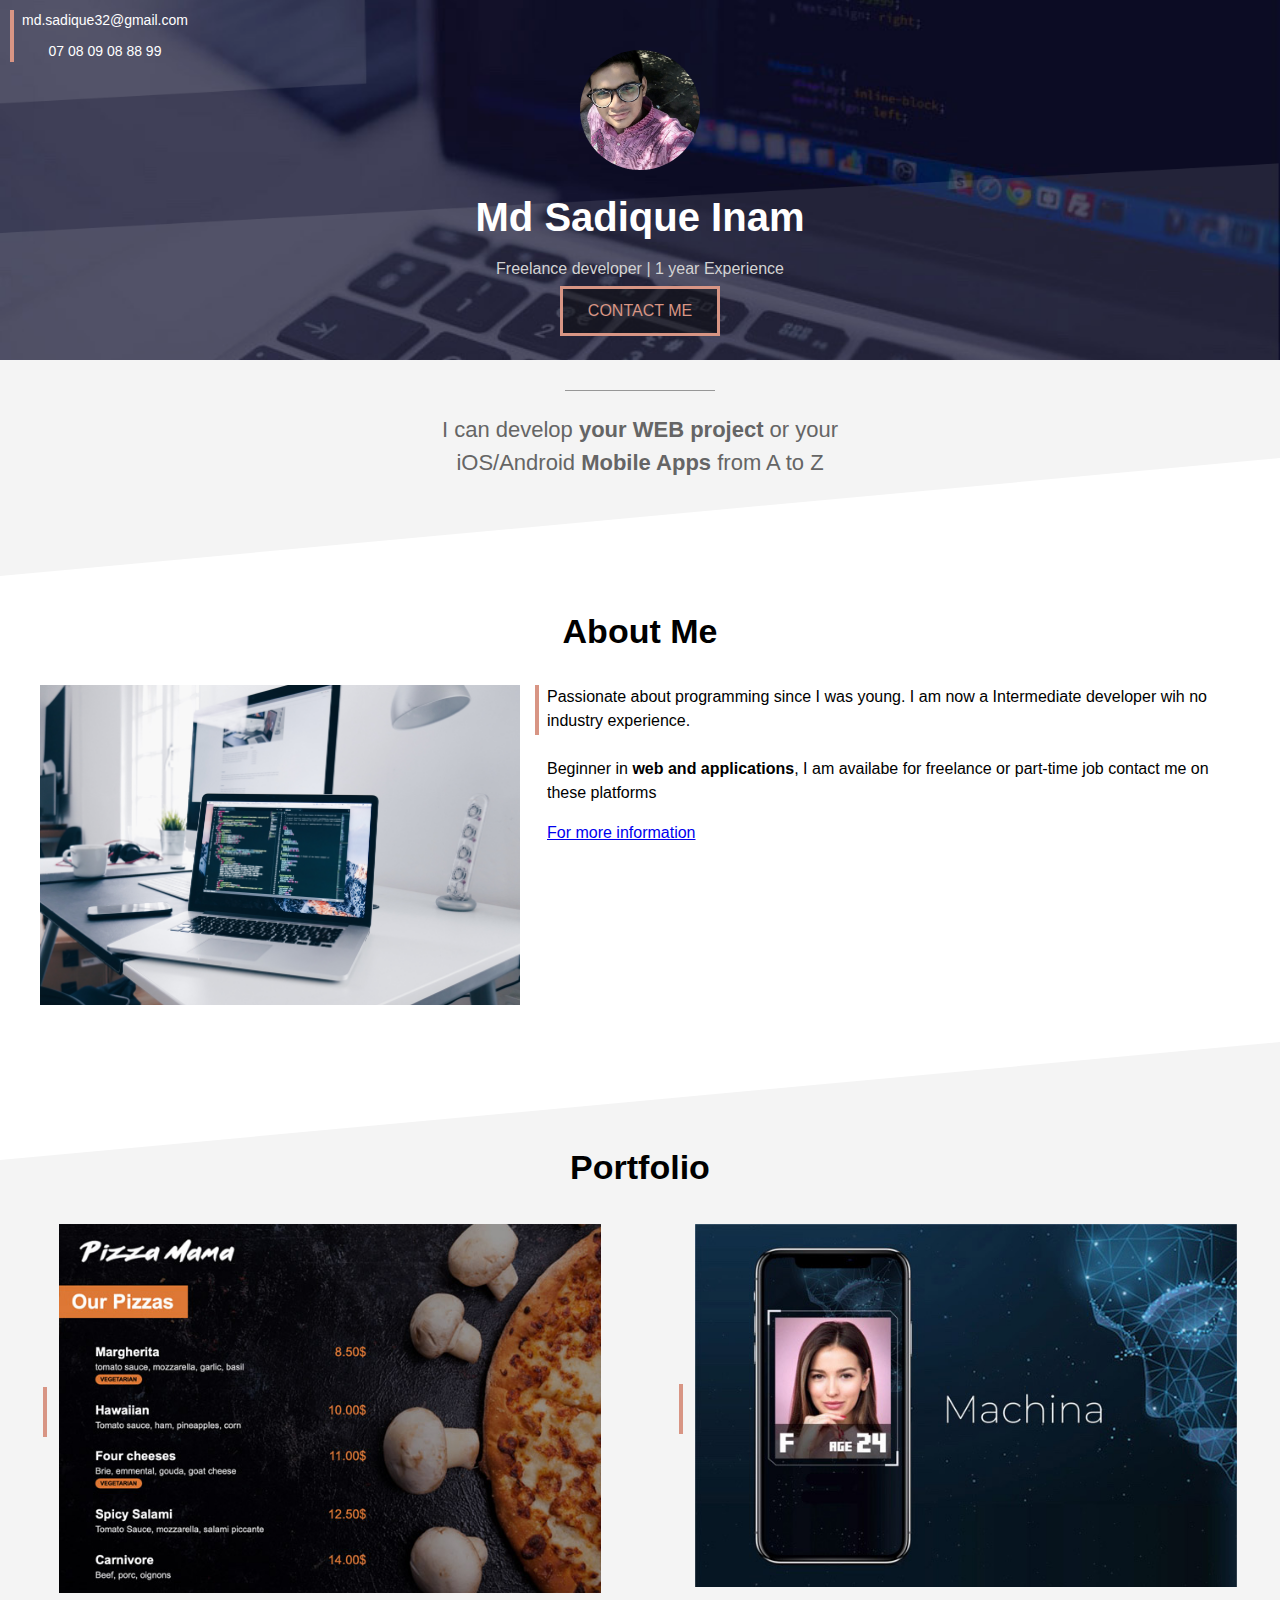
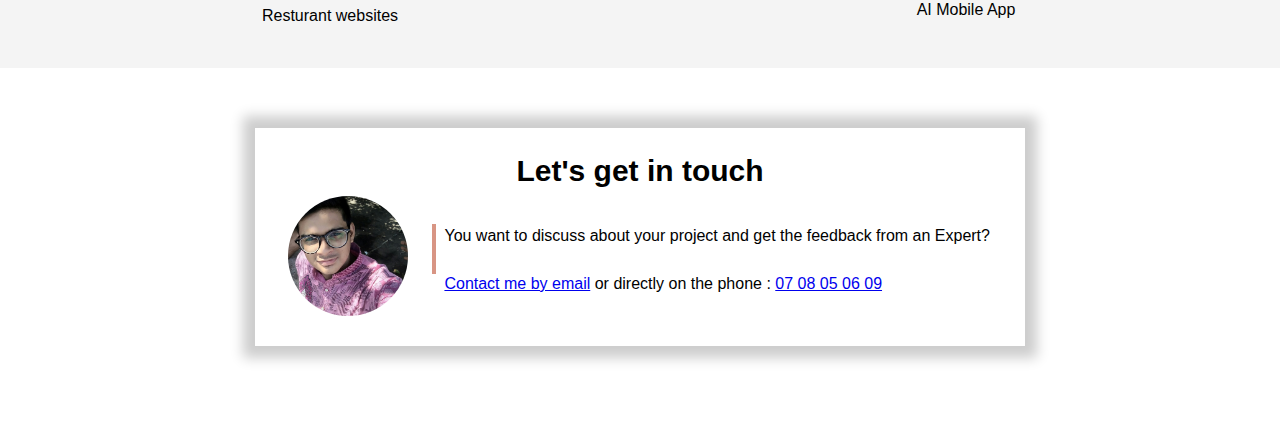
<file: index.html>
<!DOCTYPE html>
<html lang="en">

<head>
    <meta charset="UTF-8">
    <meta http-equiv="X-UA-Compatible">
    <meta name="viewport" content="width=device-width, initial-scale=1.0">
    <link rel="stylesheet" href="style.css" />
    <title>Md Sadique Inam</title>
</head>

<body>
    <!-- cover -->
    <div class="cover" align="center">
        <img class="cover-profile md-profile-image" src="images/md.jpg">
        <h1>Md Sadique Inam</h1>
        <p>Freelance developer | 1 year Experience</p>
        <div style="text-align: center;">
            <a class="contact-us" href="mailto:md.sadique32@gmail.com">CONTACT ME</a>
        </div>
        <div class="cover-contact">
            <a href="mailto:md.sadique32@gmail.com">md.sadique32@gmail.com</a>
            <a href="tel:+911234567890">07 08 09 08 88 99</a>
        </div>
    </div>

    <!-- gray-section-1 -->
    <div class="section gray-section-1">
        <div class="seperator"></div>
        <p>I can develop <b>your WEB project</b> or your iOS/Android <b>Mobile Apps</b> from A to Z</p>
    </div>

    <!-- white-section-1 -->
    <div class="section">
        <h2>About Me</h2>
        <img class="col40" src="images/profile2.jpg">
        <div class="col60">
            <div class="text-with-verticle-line">
                <p>Passionate about programming since I was young. I am now a Intermediate developer wih no industry experience.
                    <br><br>
                    Beginner in <b>web and applications</b>, I am availabe for freelance or part-time job contact me on these platforms
                </p>
                <a href="#">For more information</a>
            </div>
        </div>
    </div>

    <!-- gray-section-2 -->
    <div class="section gray-section-2">
        <h2>Portfolio</h2>
        <table class="col-portfolio" style="display: inline-block;">
            <tr>
                <td>
                    <div class="vertical-bar"></div>
                </td>
                <td><a href="portfolio-restaurant-website.html"><img style="width: 100%;" src="images/project1small.jpg"></a></td>
            </tr>
            <tr>
                <td></td>
                <td align="center"><a style="text-decoration: none; color: black;" href="portfolio-restaurant-website.html">Resturant websites</a></td>
            </tr>
        </table>
        <table class="col-portfolio float-right">
            <tr>
                <td>
                    <div class="vertical-bar"></div>
                </td>
                <td><a href="#"><img style="width: 100%; max-width: 655px;" src="images/project2small.jpg"></a></td>
            </tr>
            <tr>
                <td></td>
                <td align="center"><a style="text-decoration: none; color: black;" href="portfolio-AI-mobile-app.html">AI Mobile App</a></td>
            </tr>
        </table>
    </div>

    <!-- white-section-1 -->
    <iframe src="contact-frame.html" frameborder="0" scrolling="no"></iframe>
    
</body>

</html>
</file>
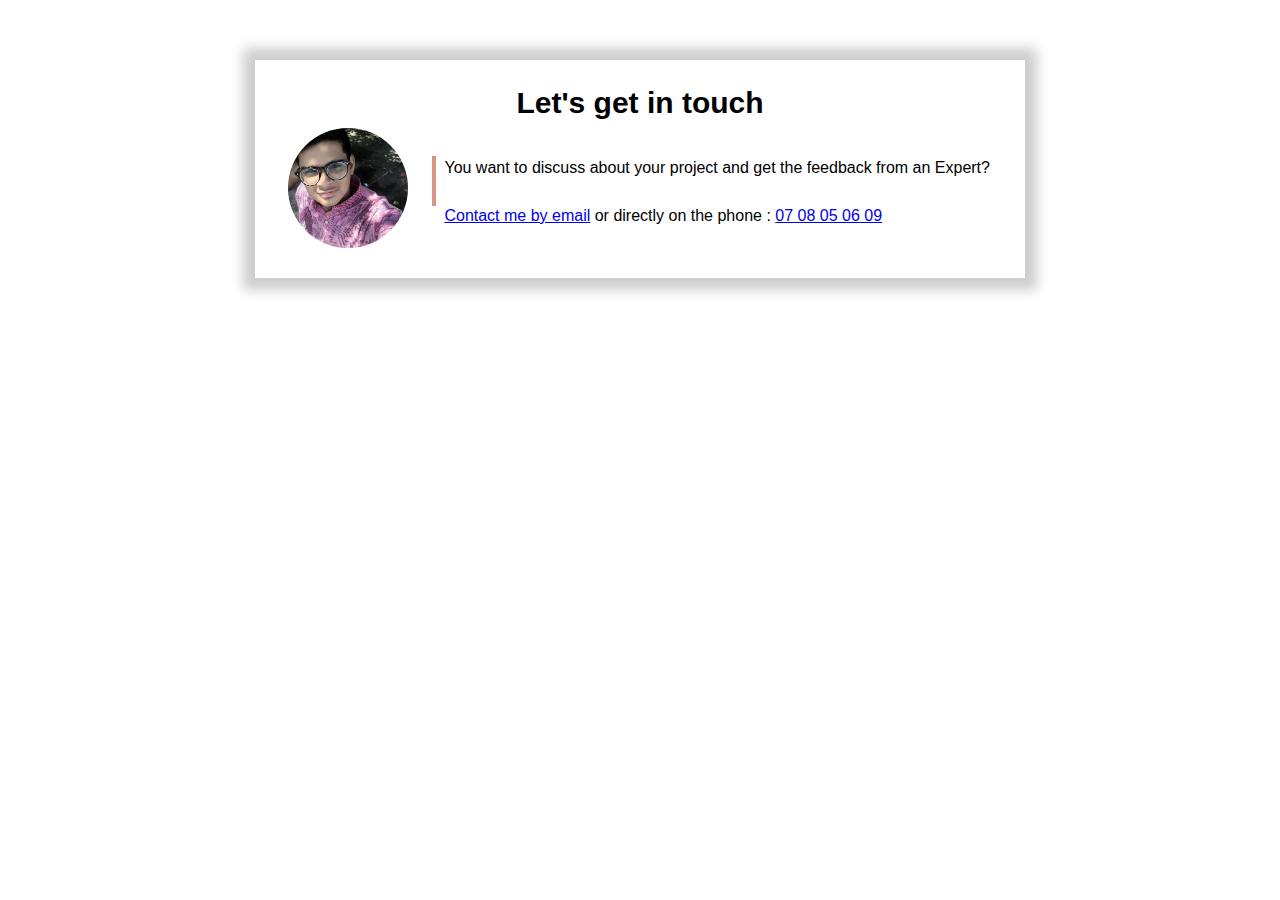
<file: contact-frame.html>
<!DOCTYPE html>
<html lang="en">

<head>
    <meta charset="UTF-8">
    <meta http-equiv="X-UA-Compatible" content="IE=edge">
    <meta name="viewport" content="width=device-width, initial-scale=1.0">
    <link rel="stylesheet" href="style.css">
</head>

<body>
    <div class="section">
        <div class="seperator display-seperator"></div>
        <div class="frame">
            <h2>Let's get in touch</h2>
            <table class="contact-frame">
                <tr>
                    <td align="center" valign="top">
                        <img class="md-profile-image profile-image-mobile" src="images/md.jpg">
                    </td>
                    <td>
                        <div class="text-with-verticle-line" style="margin-left: 20px;">
                            <p style="margin: 0;">You want to discuss about your project and get the feedback from an
                                Expert?
                                <br><br>
                                <a href="mailto:md.sadique32@gmail.com">Contact me by email</a> or directly on the phone
                                : <a href="tel:+911234567890">07 08 05 06 09</a>
                            </p>
                        </div>
                    </td>
                </tr>
            </table>
        </div>
    </div>
</body>

</html>
</file>
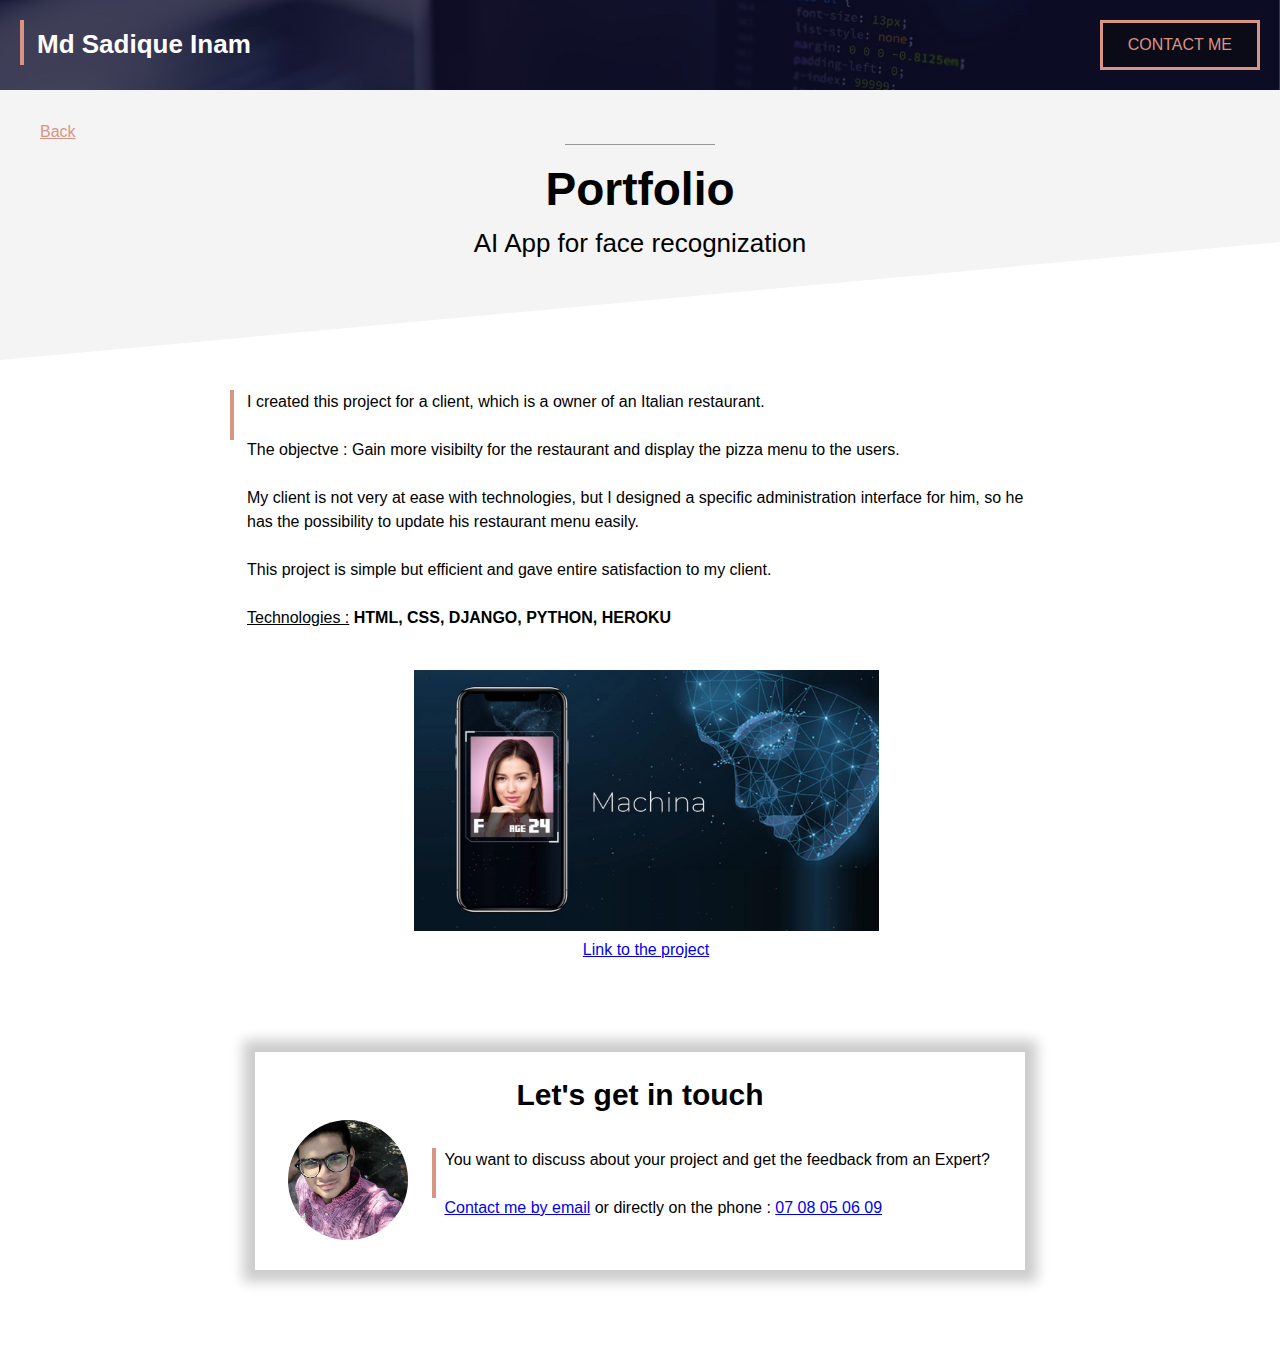
<file: portfolio-AI-mobile-app.html>
<!DOCTYPE html>
<html lang="en">

<head>
    <meta charset="UTF-8">
    <meta http-equiv="X-UA-Compatible" content="IE=edge">
    <meta name="viewport" content="width=device-width, initial-scale=1.0">
    <link rel="stylesheet" href="style.css">
    <title>AI Mobile App</title>
</head>

<body>
    <!-- HEADER -->
    <div class="portfolio-header">
        <div class="text-with-verticle-line" style="margin: 20px; height: 45px;">
            <p class="portfolio-header-title">Md Sadique Inam</p>
        </div>
        <a class="contact-us contact-us-portfoliopage" href="mailto:md.sadique32@gmail.com">CONTACT ME</a>
    </div>

    <!-- GRAY SECTION TITLES-->
    <div class="section gray-section-1">
        <a href="index.html" class="back-button">Back</a>
        <div class="seperator"></div>
        <h1 class="portfolio">Portfolio</h1>
        <h2 class="portfolio">AI App for face recognization</h2>
    </div>

    <!-- CONTENT SECTION -->
    <div class="section" style="max-width: 900px; margin-left: auto; margin-right: auto;">
        <div class="text-with-verticle-line">
            <p class="description">
                I created this project for a client, which is a owner of an Italian restaurant.
                <br><br>
                The objectve : Gain more visibilty for the restaurant and display the pizza menu to the users.
                <br><br>
                My client is not very at ease with technologies, but I designed a specific administration interface for
                him, so he has the possibility to update his restaurant menu easily.
                <br><br>
                This project is simple but efficient and gave entire satisfaction to my client.
                <br><br>
                <u>Technologies :</u><b> HTML, CSS, DJANGO, PYTHON, HEROKU</b>
            </p>
            <div class="project-image">
                <a href="#" target="_blank"><img src="images/project2.jpg"></a>
                <a style="display: block;" href="#" target="_blank">Link to the project</a>
            </div>
        </div>
    </div>

    <!-- FRAME -->
    <iframe src="contact-frame.html" frameborder="0" scrolling="no"></iframe>
    


</body>

</html>
</file>
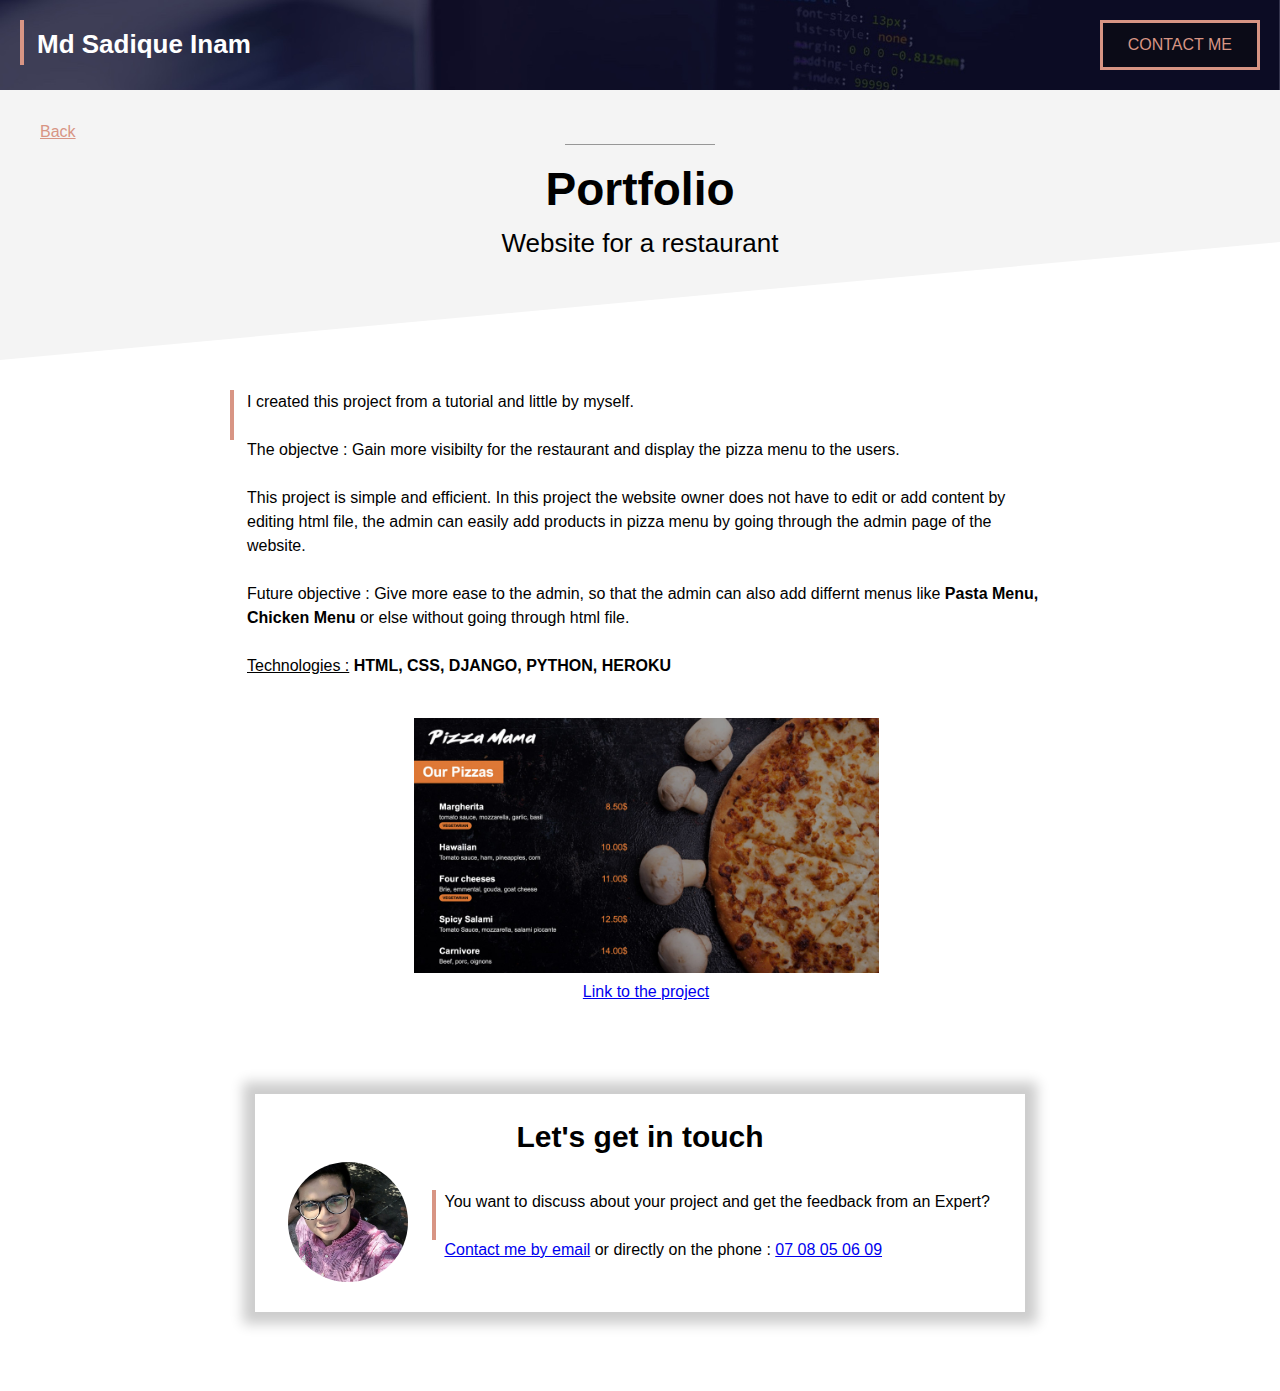
<file: portfolio-restaurant-website.html>
<!DOCTYPE html>
<html lang="en">

<head>
    <meta charset="UTF-8">
    <meta http-equiv="X-UA-Compatible" content="IE=edge">
    <meta name="viewport" content="width=device-width, initial-scale=1.0">
    <link rel="stylesheet" href="style.css">
    <title>Restaurant website</title>
</head>

<body>
    <!-- HEADER -->
    <div class="portfolio-header">
        <div class="text-with-verticle-line" style="margin: 20px; height: 45px;">
            <p class="portfolio-header-title">Md Sadique Inam</p>
        </div>
        <a class="contact-us contact-us-portfoliopage" href="mailto:md.sadique32@gmail.com">CONTACT ME</a>
    </div>

    <!-- GRAY SECTION TITLES-->
    <div class="section gray-section-1">
        <a href="index.html" class="back-button">Back</a>
        <div class="seperator"></div>
        <h1 class="portfolio">Portfolio</h1>
        <h2 class="portfolio">Website for a restaurant</h2>
    </div>

    <!-- CONTENT SECTION -->
    <div class="section" style="max-width: 900px; margin-left: auto; margin-right: auto;">
        <div class="text-with-verticle-line">
            <p class="description">
                I created this project from a tutorial and little by myself.
                <br><br>
                The objectve : Gain more visibilty for the restaurant and display the pizza menu to the users.
                <br><br>
                This project is simple and efficient. In this project the website owner does not have to edit or add content by editing html file, the admin can easily add products in pizza menu by going through the admin page of the website.
                <br><br>
                Future objective : Give more ease to the admin, so that the admin can also add differnt menus like <b>Pasta Menu, Chicken Menu</b> or else without going through html file.
                <br><br>
                <u>Technologies :</u><b> HTML, CSS, DJANGO, PYTHON, HEROKU</b>
            </p>
            <div class="project-image">
                <a href="https://mdpizzamama.herokuapp.com/" target="_blank"><img src="images/project1.jpg"></a>
                <a style="display: block;" href="https://mdpizzamama.herokuapp.com/" target="_blank">Link to the project</a>
            </div>
        </div>
    </div>

    <!-- FRAME -->
    <iframe src="contact-frame.html" frameborder="0" scrolling="no"></iframe>


</body>

</html>
</file>
<file: style.css>
* {
    box-sizing: border-box;
}

:root {
    --color1:#d89584;
    --color2: #f4f4f4;
}

body {
    margin: 0;
    font-family: Arial, Helvetica, sans-serif;
    line-height: 1.5;
}

iframe {
    width: 100%;
    height: 350px;
}

div.cover {
    background: url(images/cover_overlay.png) no-repeat center/100% 100%, url(images/cover.jpg) no-repeat center/cover;
  /*  background-position: center;
    background-size: cover;   */
    height: 360px;
    position: relative;
}

.md-profile-image {
    width: 120px;
    border-radius: 50%;
}

img.cover-profile {
    margin-top: 50px;
}

div.cover h1 {
    color: white;
    text-align: center;
    font-size: 40px;
    margin: 10px;
}

div.cover p {
    color: lightgray;
    text-align: center;
    margin: 5px;
}

div.cover-contact {
    /*background-color: #FF000080;*/
    position: absolute;
    top: 10px;
    left: 10px;
    border-left: var(--color1) solid 4px;
    padding-left: 8px;
}

div.cover-contact a {
    display: block;
    color: white;
    font-size: 14px;
    text-decoration: none;
}

div.cover-contact a:first-child{
    margin-bottom: 10px;
}

a.contact-us {
    border: var(--color1) solid 3px;
    background-color: rgba(10, 10, 10, 0.479);
    display: inline-block;
    margin-top: 0px;
    padding: 10px 25px;
    color: var(--color1);
    text-decoration: none;
}

a.contact-us:hover{
    border-color: white;
    color: white;
}

/* Used in index page and portfolio page also*/
div.section {
    padding: 30px 40px 30px 40px;
    overflow: auto;
}

/* it cover h2 of gray-section-1 as well as white-section-1  */
h2 {
    text-align: center;
    font-size: 34px;
    margin-top: 0%;
}

/* Used in index page and portfolio page also*/
div.gray-section-1 {
    background: url(images/triangle2white.svg) no-repeat center bottom/100%;
    background-color: var(--color2);
    padding-bottom:  75px;
    align-content: center;
}

/* Used in index page and portfolio page also*/
div.seperator {
    background-color: #979797;
    height: 1px;
    width: 150px;
    margin-left: -75px;
    margin-bottom: 10px;
    position: relative;
    left: 50%;
}

div.gray-section-1 p {
    font-size: 22px;
    color: #656565;
    text-align: center;
    max-width: 450px;
    margin-left: auto;
    margin-right: auto;
}

/* white section begins */
.col40 {
    width: 40%;
}

.col60 {
    width: 60%;
    float: right;
    padding-left: 15px;
}

/* Used in index page and portfolio page also*/
div.text-with-verticle-line {
    border-left: 4px solid var(--color1);
    padding-left: 8px;
    height: 50px;
    display: inline-block;
}

div.col60 p {
    margin: 0%;
    margin-bottom: 16px;
}

/* gray-section-2 begins "Portfolio" section*/
div.gray-section-2 {
    background: url(images/triangle1white.svg) no-repeat center top/100%;
    background-color: var(--color2);
    padding: 100px 40px 30px 40px;
}

div.vertical-bar {
    background-color: var(--color1);
    height: 50px;
    width: 4px;
    margin-right: 8px;
}

table.float-right {
    float: right;
}

.col-portfolio {
    width: 47%;
}

/*white section 2 */
div.frame {
    background-color: white;
    max-width: 770px;
    margin-left: auto;
    margin-right: auto;
    margin-top: 30px;
    margin-bottom: 50px;
    padding: 20px 30px;
    box-shadow: 0px 0px 12px 12px rgba(0, 0, 0, 0.199);
}

table.contact-frame {
    width: 100%;
}

div.frame h2 {
    margin: 0;
    font-size: 30px;
}


/**************************************************************************************************
portfolio website css
**************************************************************************************************/

.portfolio-header {
    height: 90px;
    background: url(images/header.jpg) no-repeat center/cover;
    position: relative;
}

p.portfolio-header-title {
    color: white;
    font-weight: bold;
    font-size: 26px;
    margin: 5px;
}

a.contact-us-portfoliopage {
    position: absolute;
    right: 20px;
    top: 20px;
}

h1.portfolio {
    margin: 0px;
    text-align: center; 
    font-size: 46px;
}

h2.portfolio {
    text-align: center; 
    font-size: 26px; 
    font-weight: normal;
}

a.back-button {
    color: var(--color1);
}

p.description {
    margin: 0px 5px;
}

div.project-image {
    margin-top: 40px;
    text-align: center;
}

div.project-image img {
    width: 70%;
    max-width: 465px;
}

div.display-seperator {
    display: none;
}

/********************************************************************
responsive design for mobile app
********************************************************************/

@media only screen and (max-width: 767px) {
    div.cover {
        height: 380px;
    }

    img.cover-profile {
        margin-top: 75px;
    }

    div.section {
        padding-left: 20px;
        padding-right: 20px;
    }

    div.gray-section-1 {
        padding-bottom:  40px;
    }

    h2 {
        font-size: 30px;
    }

    .col40 {
        width: 100%;
    }
    
    .col60 {
        width: 100%;
        float: none;
        padding-left: 0px;
        margin-top: 10px;
    }

    table.float-right {
        float: none;
    }
    
    .col-portfolio {
        width: 100%;
    }

    div.frame {
        margin: 0%;
        padding: 0%;
        box-shadow: none;
    }

    img.profile-image-mobile {
        width: 70px;
    }

    table.contact-frame {
        margin-top: 10px;
    }

    /********************************
    portfolio mobile website
    *********************************/
    .portfolio-header {
        height: 80px;
    }

    p.portfolio-header-title {
        font-size: 20px;
        margin: 5px;
    }

    a.contact-us-portfoliopage {
        font-size: 12px;
        padding: 7px 13px;
    }

    h1.portfolio {
        font-size: 40px;
    }
    
    h2.portfolio {
        font-size: 22px;
    }

    div.project-image img {
        width: 100%;
    }

    div.display-seperator {
        display: inline-block;
        margin-bottom: 18px;
    }
}
</file>
